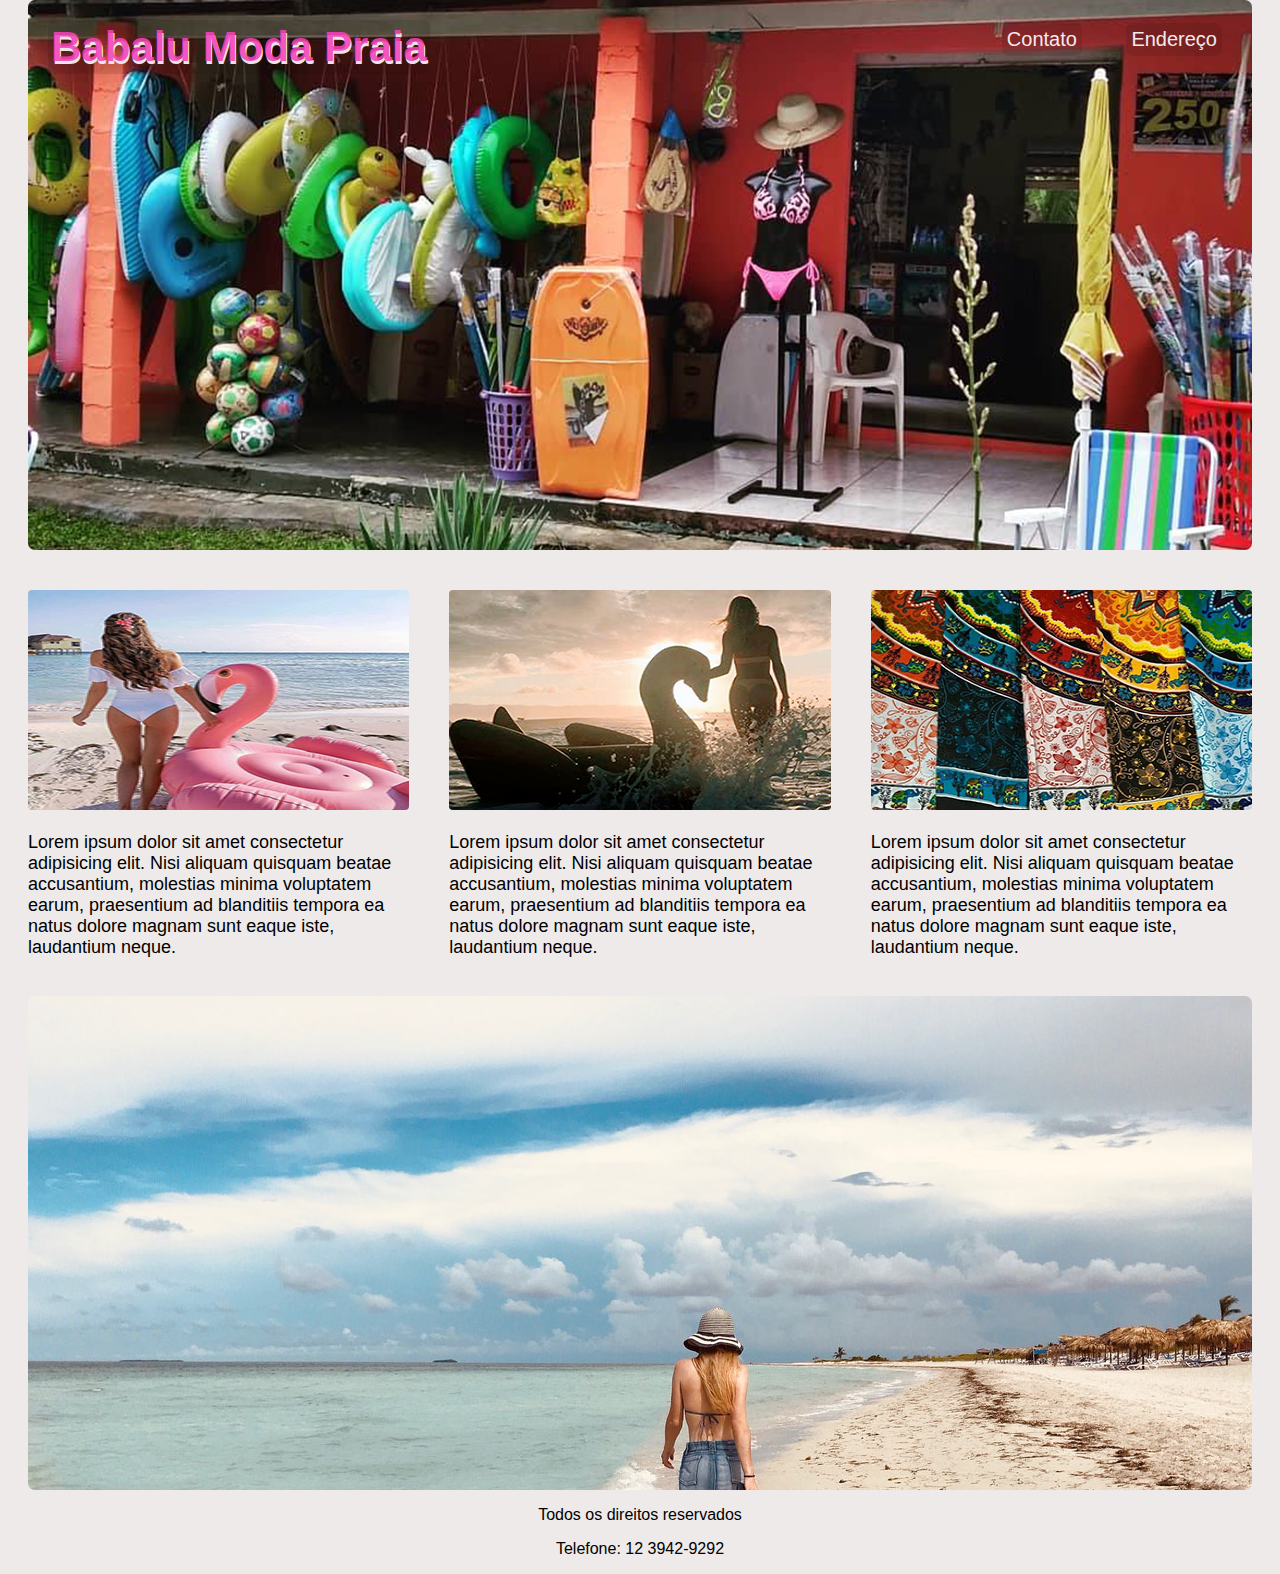
<file: index.html>
<!DOCTYPE html>
<html lang="pt-br">
<head>
    <meta charset="UTF-8">
    <meta name="viewport" content="width=device-width, initial-scale=1.0">
    <title>Loja Babalu</title>
    <link rel="stylesheet" href="assets/css/style.css">
</head>
<body>
   
<header class="header">
    <h1>Babalu Moda Praia</h1>
    <ul>
        <li> <a href="#footer">Contato</a></li>
        <li><a href="#map">Endereço</a></li>
    </ul>
</header>

<main>

<div class="container">
    
    
            <div class="img">
                <img src="assets/imagem/rpraia.png" alt="roupa de praia">
                <p>Lorem ipsum dolor sit amet consectetur adipisicing elit. Nisi aliquam quisquam beatae accusantium, molestias minima voluptatem earum, praesentium ad blanditiis tempora ea natus dolore magnam sunt eaque iste, laudantium neque.</p>
            </div>
            <div class="img">
                <img src="assets/imagem/boia.png" alt="boias de praia">
                <p>Lorem ipsum dolor sit amet consectetur adipisicing elit. Nisi aliquam quisquam beatae accusantium, molestias minima voluptatem earum, praesentium ad blanditiis tempora ea natus dolore magnam sunt eaque iste, laudantium neque.</p>
            </div>
            <div class="img">
                <img src="assets/imagem/canga.png" alt="canga de praia">
                <p>Lorem ipsum dolor sit amet consectetur adipisicing elit. Nisi aliquam quisquam beatae accusantium, molestias minima voluptatem earum, praesentium ad blanditiis tempora ea natus dolore magnam sunt eaque iste, laudantium neque.</p>
            </div>
    </div>
</main>
<div class="map" id="map">
<section>
    <map name="endereço da loja">
    <iframe src="https://www.google.com/maps/embed?pb=!1m18!1m12!1m3!1d470.7954520594209!2d-45.1560787405407!3d-23.49137336515033!2m3!1f0!2f0!3f0!3m2!1i1024!2i768!4f13.1!3m3!1m2!1s0x0%3A0xdfddd90c76682d98!2sLoja%20Babalu%20-%20Artigos%20De%20Praia!5e0!3m2!1spt-BR!2sbr!4v1596147599716!5m2!1spt-BR!2sbr" width="600" height="450" frameborder="0" style="border:0;" allowfullscreen="" aria-hidden="false" tabindex="0"></iframe>
</map>
</section>
</div>

<footer id="footer">
    <p>Todos os direitos reservados</p>
    <p>Telefone: 12 3942-9292</p>
</footer>


</body>
</html>
</file>
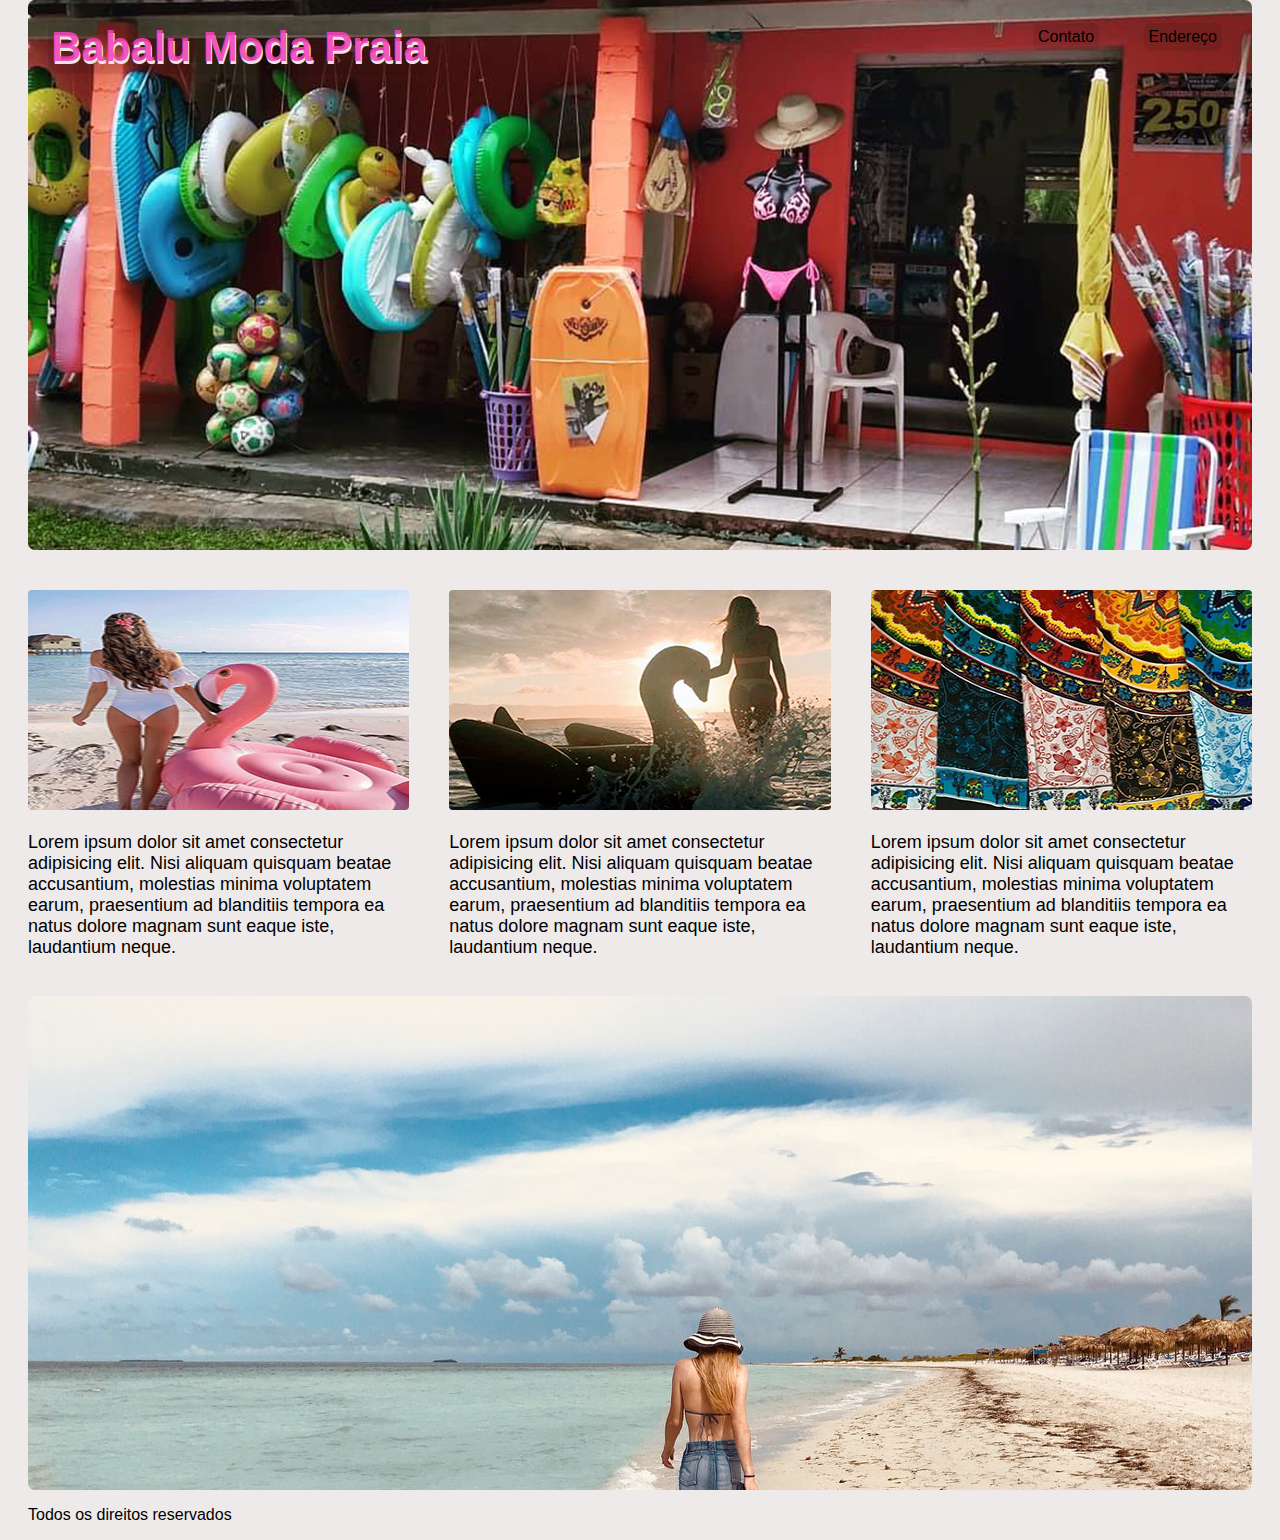
<file: Lojababalu.html>
<!DOCTYPE html>
<html lang="pt-br">
<head>
    <meta charset="UTF-8">
    <meta name="viewport" content="width=device-width, initial-scale=1.0">
    <title>Loja Babalu</title>
    <link rel="stylesheet" href="/assets/css/style.css">
</head>
<body>
   
<header class="header">
    <h1>Babalu Moda Praia</h1>
    <ul>
        <li>Contato</li>
        <li>Endereço</li>
    </ul>
</header>

<main>

<div class="container">
    
    
            <div class="img">
                <img src="/assets/imagem/rpraia.png" alt="roupa de praia">
                <p>Lorem ipsum dolor sit amet consectetur adipisicing elit. Nisi aliquam quisquam beatae accusantium, molestias minima voluptatem earum, praesentium ad blanditiis tempora ea natus dolore magnam sunt eaque iste, laudantium neque.</p>
            </div>
            <div class="img">
                <img src="/assets/imagem/boia.png" alt="boias de praia">
                <p>Lorem ipsum dolor sit amet consectetur adipisicing elit. Nisi aliquam quisquam beatae accusantium, molestias minima voluptatem earum, praesentium ad blanditiis tempora ea natus dolore magnam sunt eaque iste, laudantium neque.</p>
            </div>
            <div class="img">
                <img src="/assets/imagem/canga.png" alt="canga de praia">
                <p>Lorem ipsum dolor sit amet consectetur adipisicing elit. Nisi aliquam quisquam beatae accusantium, molestias minima voluptatem earum, praesentium ad blanditiis tempora ea natus dolore magnam sunt eaque iste, laudantium neque.</p>
            </div>
    </div>
</main>
<div class="map">
<section>
    <map name="endereço da loja">
    <iframe src="https://www.google.com/maps/embed?pb=!1m18!1m12!1m3!1d470.7954520594209!2d-45.1560787405407!3d-23.49137336515033!2m3!1f0!2f0!3f0!3m2!1i1024!2i768!4f13.1!3m3!1m2!1s0x0%3A0xdfddd90c76682d98!2sLoja%20Babalu%20-%20Artigos%20De%20Praia!5e0!3m2!1spt-BR!2sbr!4v1596147599716!5m2!1spt-BR!2sbr" width="600" height="450" frameborder="0" style="border:0;" allowfullscreen="" aria-hidden="false" tabindex="0"></iframe>
</map>
</section>
</div>

<footer>
    <p>Todos os direitos reservados</p>
</footer>


</body>
</html>
</file>
<file: assets/css/style.css>
body{
    font-family: Arial, Helvetica, sans-serif;
    padding: 0;
    border: 0;
    background-color: rgb(238, 234, 234);
    margin: auto;
    width: 1224px;
}



.header{
    background-image: url(../imagem/loja.png);
    background-repeat: no-repeat;
    width: 1224px;
    height: 550px;
    margin-top: 0;
    padding-top: 0;
    position: relative;
    border-radius: 7px;

}

.header h1{
    margin-top: 0;
    position: absolute;
    top: 20px;
    left: 20px;
    font-size: 42px;
    background-color: rgba(5, 5, 5, .1);
    color: rgba(245, 66, 185, 0.9);
    border-radius: 7px;
    padding: 3px;
    text-shadow: 1px 3px rgb(235, 228, 228);
}

.header ul{
    position: absolute;
    top: 7px;
    right: 30px;
}

.header li{
    display: inline-block;
    margin-left: 40px;
    
    background-color: rgba(5, 5, 5, .1);
    border-radius: 7px;
    padding: 5px;
    
}

.header a{
    text-decoration: none;
    color: white;
    color: rgba(245, 233, 239, 1);
    font-size: 20px;
}

.container{
    display: flex;
    margin-top: 20px;
}

.container p{
    font-size: 18px;
}

.img{
    padding: 20px;
}

.img:nth-child(1){
    padding-left: 0;
}

.img:nth-child(3){
    padding-right: 0;
}


.img img{
    width: 100%;
    height: 220px;
    border-radius: 4px;
}

.map{
    background-image: url(../imagem/beach.png);
    background-repeat: no-repeat;
    border-radius: 7px;
}


.map iframe{
 margin-left: 330px;
 padding: 20px;
}

#footer{
    text-align: center;
    
}
</file>
